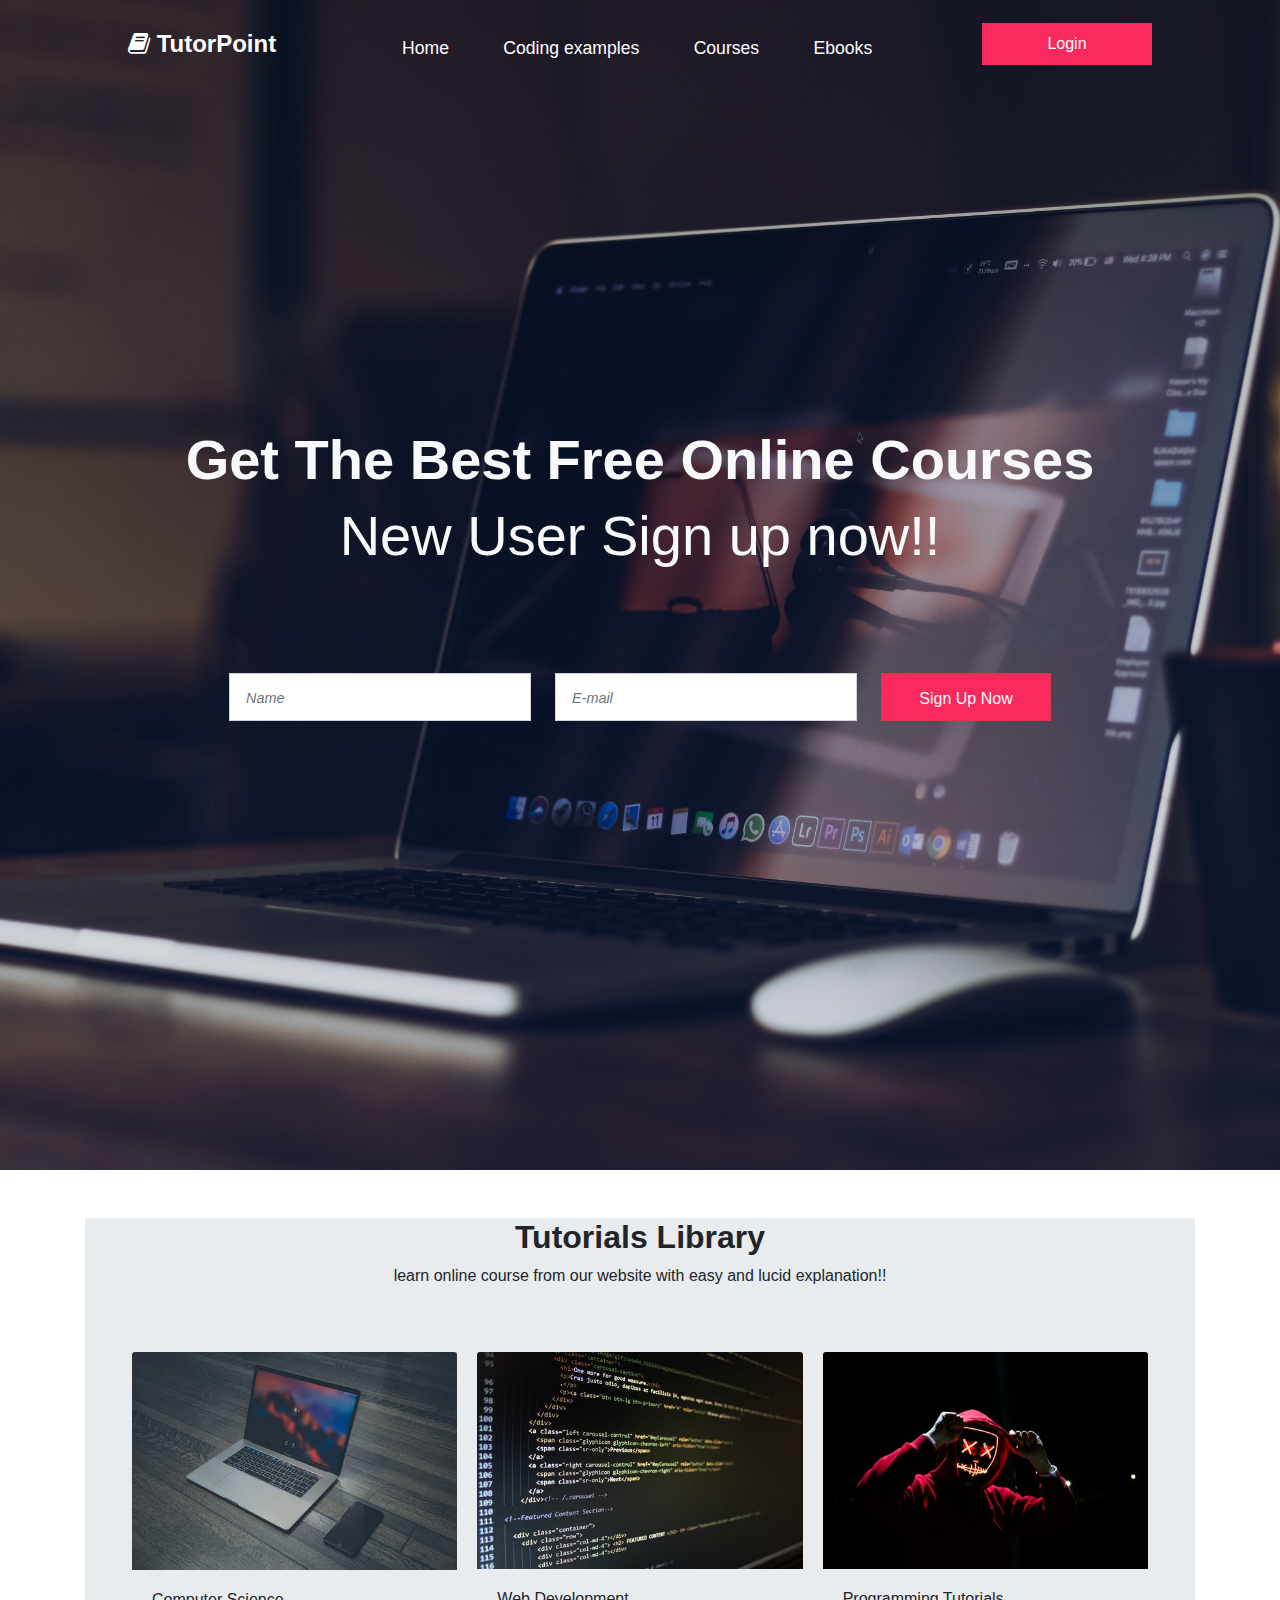
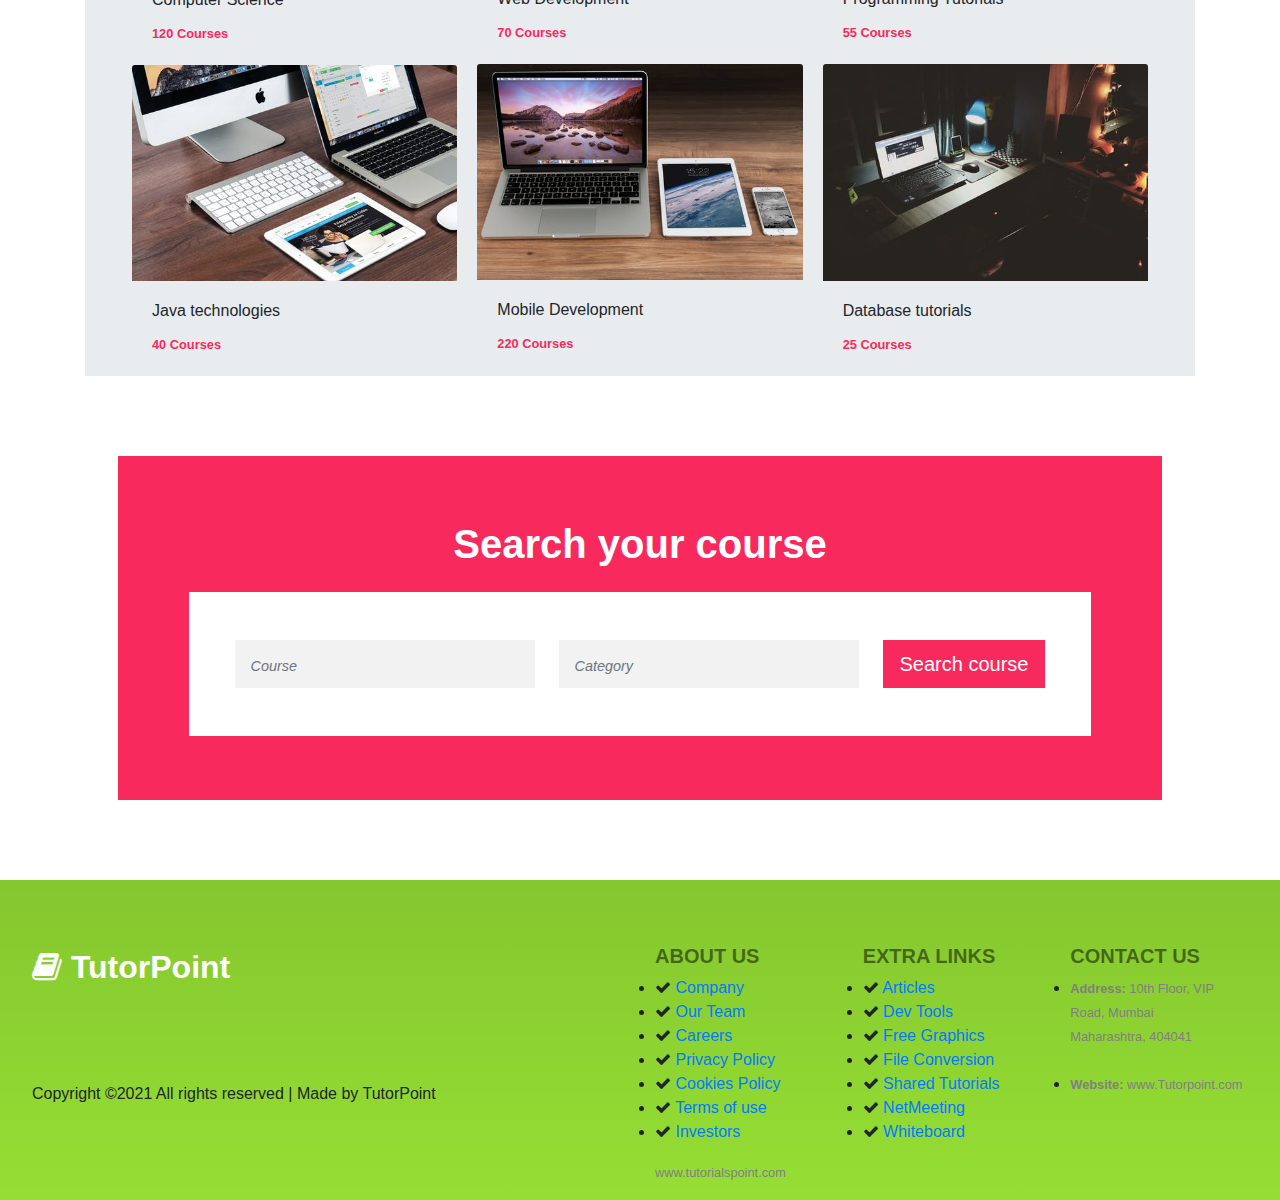
<file: index.html>
<!DOCTYPE html>
<html>
    <head>
        <title>Tutorpoint</title>
        <meta charset="utf-8">
        <meta name="viewport" content="width=device-width, initial-scale=1">
        <link rel="stylesheet" href="https://use.fontawesome.com/releases/v5.7.0/css/all.css" integrity="sha384-lZN37f5QGtY3VHgisS14W3ExzMWZxybE1SJSEsQp9S+oqd12jhcu+A56Ebc1zFSJ" crossorigin="anonymous">
        <link rel="stylesheet" href="https://maxcdn.bootstrapcdn.com/bootstrap/4.5.2/css/bootstrap.min.css">
        <link rel="stylesheet" href="https://cdnjs.cloudflare.com/ajax/libs/font-awesome/4.7.0/css/font-awesome.min.css">
        <script src="https://ajax.googleapis.com/ajax/libs/jquery/3.5.1/jquery.min.js"></script>
        <script src="https://cdnjs.cloudflare.com/ajax/libs/popper.js/1.16.0/umd/popper.min.js"></script>
        <script src="https://maxcdn.bootstrapcdn.com/bootstrap/4.5.2/js/bootstrap.min.js"></script>
        <link rel="stylesheet" href="style.css">
    </head>
    <body>
        <header>
            <nav class="navbar navbar-expand-md navbar-dark fixed-top">
                <h1 class="navbar-brand"><i class="fa fa-book"></i> TutorPoint</h1>
                <button class="navbar-toggler" type="button" data-toggle="collapse" data-target="#mycontent" aria-controls="mycontent" aria-expanded="false" aria-label="Toggle navigation">
                    <span class="navbar-toggler-icon"></span> 
                </button>
                <div class="collapse navbar-collapse" id="mycontent">
                    <ul class="navbar-nav mx-auto">
                        <li class="nav-item">
                            <a class="nav-link" href="index.html">Home</a>
                        </li>
                        <li class="nav-item">
                            <a class="nav-link" href="codingexample.html">Coding examples</a>
                        </li>
                        <li class="nav-item">
                            <a class="nav-link" href="courses.html">Courses</a>
                        </li>
                        <li class="nav-item">
                            <a class="nav-link" href="ebooks.html">Ebooks</a>
                        </li>
                    </ul>
                    <form>
                    <button class="btn text-white rounded-0 mb-2" formaction="ebooks.html" type="submit">Login</button>
                    </form>
                </div>
            </nav>

            <div class="vid">
                <div class="jumbotron">
                <div class="container">
                    <h2 class="text-light display-4 font-weight-bold">Get The Best Free Online Courses</h2>
                    <h2 class="text-light display-4">New User Sign up now!!</h2>
                </div>
                </div>
                <form class="form-inline input-group-lg btn-group-lg">
                    <input type="text" class="font-italic form-control rounded-0 mb-2 mr-sm-4" placeholder="Name" id="name">
                    <input type="email" class="font-italic form-control rounded-0 mb-2 mr-sm-4" placeholder="E-mail" id="email">
                    <button type="submit" class="btn btn-danger rounded-0 mb-2"><small>Sign Up Now</small></button>
                </form>
            </div>
        </header>

        <div class="container py-5">
            <div class="jumbotron">
            <div class="container text-center mt-0">
                <h2 class="font-weight-bold">Tutorials Library</h2>
                <p>learn online course from our website with easy and lucid explanation!!</p>
            </div>
            
            <div class="container-fluid pt-5">
            <div class="card-columns">
              <div class="card mb-0">
                <img class="card-img-top img-fluid" src="cs.jpeg">
                <div class="card-body">
                  <h6 class="card-title">Computer Science</h6>
                  <small class="card-text font-weight-bold">120 Courses</small>
                </div>
              </div>
              <div class="card mb-0">
                <img class="card-img-top" src="jt.jpeg">
                <div class="card-body">
                  <h6 class="card-title">Java technologies</h6>
                  <small class="card-text font-weight-bold">40 Courses</small>
                </div>
              </div>
              <div class="card mb-0">
                <img class="card-img-top" src="wd.jpeg">
                <div class="card-body">
                  <h6 class="card-title">Web Development</h6>
                  <small class="card-text font-weight-bold">70 Courses</small>
                </div>
              </div>
              <div class="card mb-0">
                <img class="card-img-top" src="md.jpg">
                <div class="card-body">
                  <h6 class="card-title">Mobile Development</h6>
                  <small class="card-text font-weight-bold">220 Courses</small>
                </div>
              </div>
              <div class="card mb-0">
                <img class="card-img-top" src="pt.jpeg">
                <div class="card-body">
                  <h6 class="card-title">Programming Tutorials</h6>
                  <small class="card-text font-weight-bold">55 Courses</small>
                </div>
              </div>
              <div class="card mb-0">
                <img class="card-img-top" src="dt.jpeg">
                <div class="card-body">
                  <h6 class="card-title">Database tutorials</h6>
                  <small class="card-text font-weight-bold">25 Courses</small>
                </div>
              </div>
            </div>
            </div>
            </div>
        </div>

        <div class="sel">
        <div class="container pb-5 px-5">
            <div class="jumbotron">
                <h1 class="font-weight-bold text-md-center pb-3" style="color: white;">Search your course</h1>
                <div class="container mb-0">
                    <form class="form-inline input-group-lg btn-group-lg bg-white align-content-center mx-4 mb-0">
                        <input type="text" class="font-italic rounded-0 form-control my-5 mr-sm-4" placeholder="Course" id="course">
                        <input type="text" class="font-italic rounded-0 form-control my-5 mr-sm-4" placeholder="Category" id="category">
                        <button type="submit" class="btn rounded-0">Search course</button>
                    </form>
                </div>
            </div>
        </div>
        </div>

        <footer class="page-footer">
            <div class="jumbotron text-md-left mb-0 rounded-0">
            <div class="row">
                <div class="col-md-6"> 
                <h2 class="font-weight-bold mt-1 mb-4" style="color: white;"><i class="fa fa-book"></i> TutorPoint</h2>
                <div class="icons pt-5">
                <a class="fb">
                    <i class="fab fa-facebook-f"></i>
                </a>
                <a class="tw">
                    <i class="fab fa-twitter"></i>
                </a>
                <a class="go">
                    <i class="fab fa-google"></i>
                </a>
                </div>
                <p class="pb-5">Copyright ©2021 All rights reserved | Made by TutorPoint</p>
                </div>

                <div class="col-md-2 mx-auto">
                <h5 class="font-weight-bold text-uppercase text-black-50">About us</h5>
                <ul>
                    <li>
                    <i class="fa fa-check"></i>
                    <a href=".index.html"> Company</a>
                    </li>
                    <li>
                        <i class="fa fa-check"></i>
                    <a href="index.html"> Our Team</a>
                    </li>
                    <li>
                        <i class="fa fa-check"></i>
                    <a href="index.html"> Careers</a>
                    </li>
                    <li>
                        <i class="fa fa-check"></i>
                    <a href="index.html"> Privacy Policy</a>
                    </li>
                    <li>
                        <i class="fa fa-check"></i>
                    <a href="index.html"> Cookies Policy</a>
                    </li>
                    <li>
                        <i class="fa fa-check"></i>
                    <a href="index.html"> Terms of use</a>
                    </li>
                    <li>
                        <i class="fa fa-check"></i>
                    <a href="index.html"> Investors</a>
                    </li>
                </ul>
                <p style="color: gray;"><small>www.tutorialspoint.com</small></p>
                </div>
                
                <div class="col-md-2 mx-auto">
                <h5 class="font-weight-bold text-uppercase text-black-50">Extra links</h5>
                <ul>
                    <li>
                        <i class="fa fa-check"></i>
                    <a href="index.html"> Articles</a>
                    </li>
                    <li>
                        <i class="fa fa-check"></i>
                    <a href="index.html"> Dev Tools</a>
                    </li>
                    <li>
                        <i class="fa fa-check"></i>
                    <a href="index.html"> Free Graphics</a>
                    </li>
                    <li>
                        <i class="fa fa-check"></i>
                    <a href="index.html"> File Conversion</a>
                    </li>
                    <li>
                        <i class="fa fa-check"></i>
                    <a href="index.html"> Shared Tutorials</a>
                    </li>
                    <li>
                        <i class="fa fa-check"></i>
                    <a href="index.html"> NetMeeting</a>
                    </li>
                    <li>
                        <i class="fa fa-check"></i>
                    <a href="index.html"> Whiteboard</a>
                    </li>
                </ul>
                </div>

                <div class="col-md-2 mx-auto">
                <h5 class="font-weight-bold text-uppercase text-black-50">Contact us</h5>
                <ul>
                    <li>
                        <small>
                            <strong>Address: </strong>10th Floor, VIP<br>Road, Mumbai<br>Maharashtra, 404041
                        </small>
                    </li><br>
                    <li>
                        <small>
                            <strong>Website: </strong>www.Tutorpoint.com
                        </small>
                    </li>
                </ul>
                </div>
            </div>
            </div>
        </footer>
    </body>
</html>
</file>
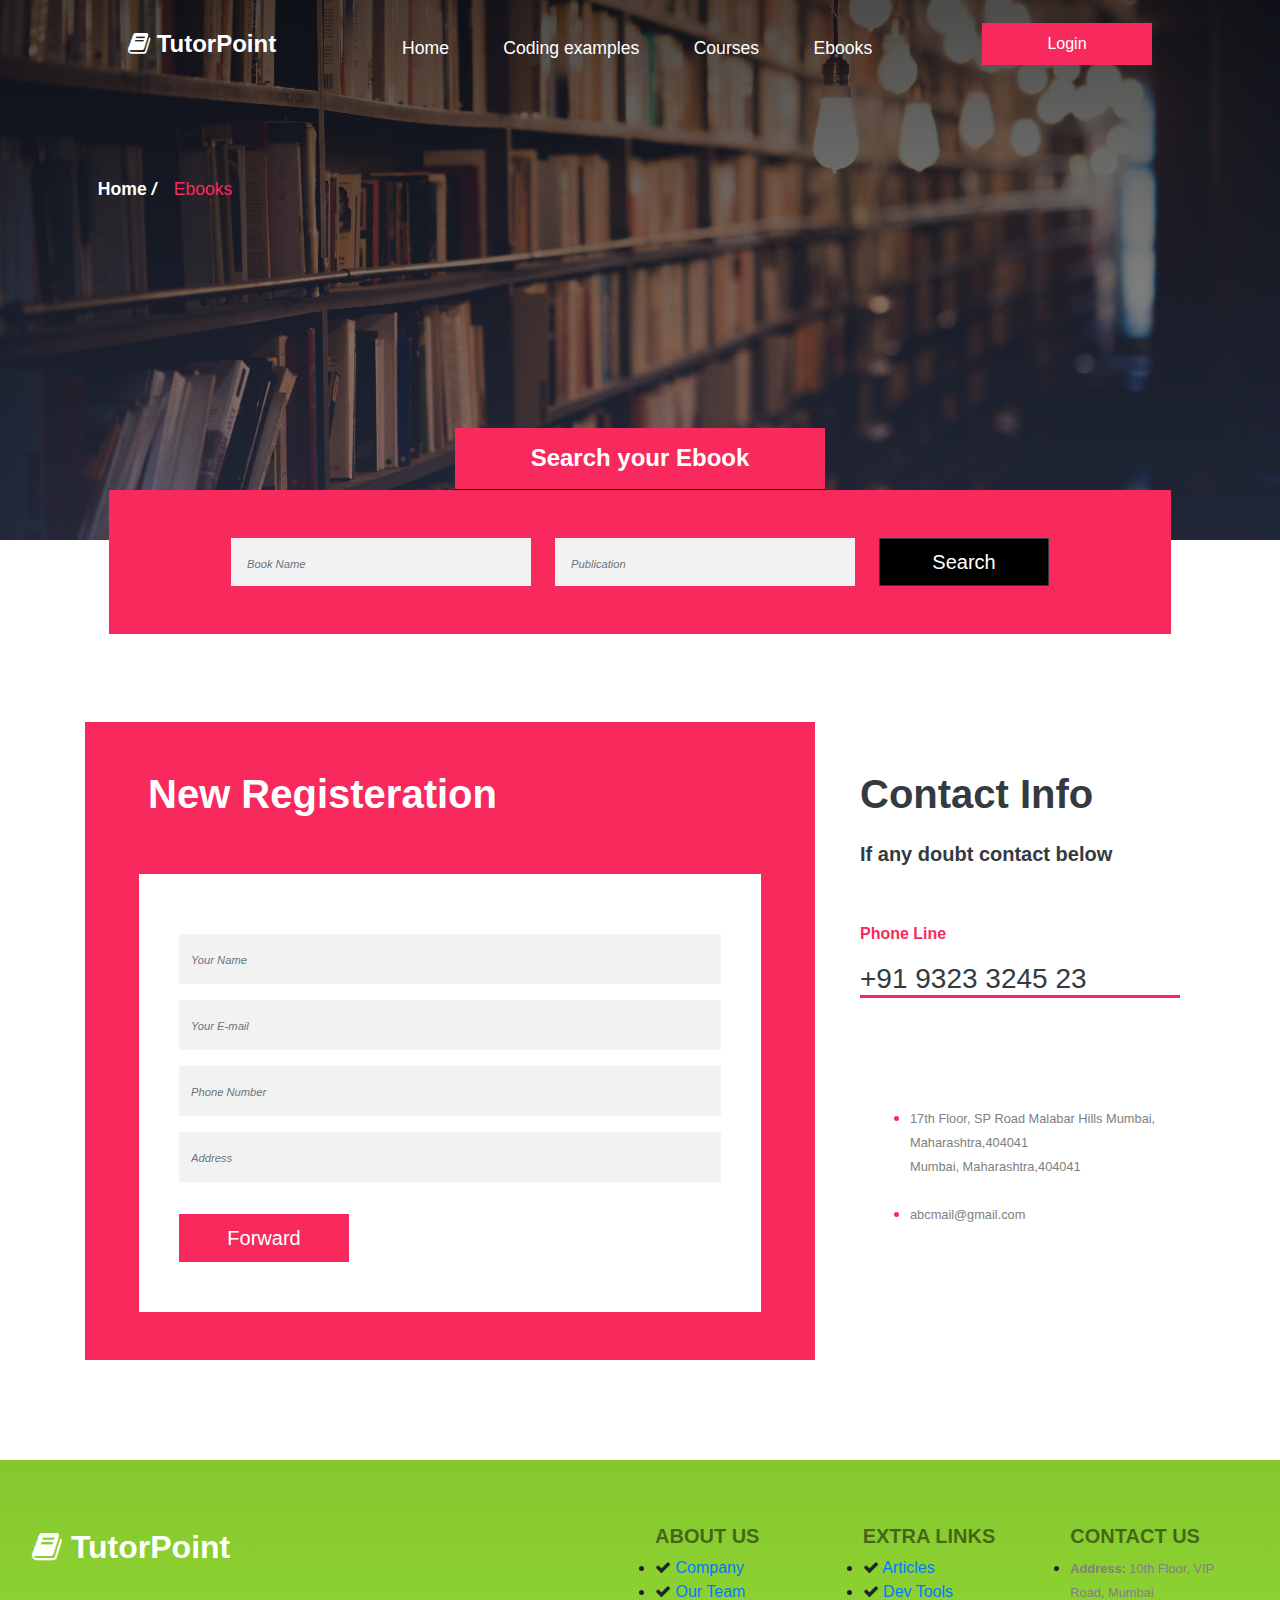
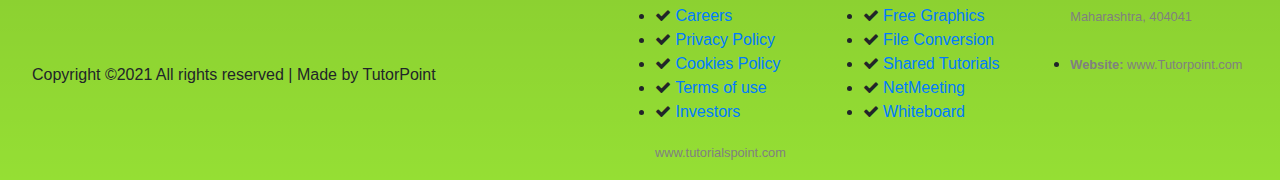
<file: ebooks.html>
<!DOCTYPE html>
<html>
    <head>
        <title>Tutorpoint</title>
        <meta charset="utf-8">
        <meta name="viewport" content="width=device-width, initial-scale=1">
        <link rel="stylesheet" href="https://use.fontawesome.com/releases/v5.7.0/css/all.css" integrity="sha384-lZN37f5QGtY3VHgisS14W3ExzMWZxybE1SJSEsQp9S+oqd12jhcu+A56Ebc1zFSJ" crossorigin="anonymous">
        <link rel="stylesheet" href="https://maxcdn.bootstrapcdn.com/bootstrap/4.5.2/css/bootstrap.min.css">
        <link rel="stylesheet" href="https://cdnjs.cloudflare.com/ajax/libs/font-awesome/4.7.0/css/font-awesome.min.css">
        <script src="https://ajax.googleapis.com/ajax/libs/jquery/3.5.1/jquery.min.js"></script>
        <script src="https://cdnjs.cloudflare.com/ajax/libs/popper.js/1.16.0/umd/popper.min.js"></script>
        <script src="https://maxcdn.bootstrapcdn.com/bootstrap/4.5.2/js/bootstrap.min.js"></script>
        <link rel="stylesheet" href="ebooks_style.css">
    </head>
    <body>
        <header>
            <nav class="navbar navbar-expand-md navbar-dark fixed-top">
                <h1 class="navbar-brand"><i class="fa fa-book"></i> TutorPoint</h1>
                <button class="navbar-toggler" type="button" data-toggle="collapse" data-target="#mycontent" aria-controls="mycontent" aria-expanded="false" aria-label="Toggle navigation">
                    <span class="navbar-toggler-icon"></span> 
                </button>
                <div class="collapse navbar-collapse" id="mycontent">
                    <ul class="navbar-nav mx-auto">
                        <li class="nav-item">
                            <a class="nav-link" href="index.html">Home</a>
                        </li>
                        <li class="nav-item">
                            <a class="nav-link" href="codingexample.html">Coding examples</a>
                        </li>
                        <li class="nav-item">
                            <a class="nav-link" href="courses.html">Courses</a>
                        </li>
                        <li class="nav-item">
                            <a class="nav-link" href="ebooks.html">Ebooks</a>
                        </li>
                    </ul>
                    <form>
                    <button class="btn text-white rounded-0 mb-2" type="submit">Login</button>
                    </form>
                </div>
            </nav>
            <div class="sel">
                <div class="container">
                    <div id="oneline">
                    <a href="#">Home <i>/</i></a>
                    <p style="color: rgb(248, 41, 93);"> Ebooks</p>
                    </div>
                </div>
            </div>
        </header>

        <div class="sel2">
            <div class="x">
                <div class="container">
                <h4 class="heading font-weight-bold text-md-center py-3 mt-5">Search your Ebook</h4>
                </div>
                </div>
        <div class="container">
            <form class="form-inline input-group-lg btn-group-lg align-content-center mx-4 mb-0">
                <input type="text" class="font-italic rounded-0 form-control my-5 mr-sm-4" placeholder="Book Name" id="code">
                <input type="text" class="font-italic rounded-0 form-control my-5 mr-sm-4" placeholder="Publication" id="publication">
                <button type="submit" class="btn btn-dark text-white rounded-0 my-4">Search</button>
            </form>
        </div>
        </div>

        <div class="ebookform">
            <div class="container">
            <div class="row">
                <div class="col-md-8">
                        <div class="container pb-5 my-5">
                                <h1 class="font-weight-bold text-md-left py-5 px-5" style="color: white;">New Registeration</h1>
                                <div class="container">
                                    <form class="input-group-lg btn-group-lg bg-white align-content-center mx-4">
                                        <div class="form-group">
                                            <input type="text" class="font-italic rounded-0 form-control" placeholder="Your Name" id="name">
                                        </div>
                                            <div class="form-group">
                                        <input type="email" class="font-italic rounded-0 form-control" placeholder="Your E-mail" id="email">
                                        </div>
                                        <div class="form-group">
                                            <input type="number" class="font-italic rounded-0 form-control" placeholder="Phone Number" id="phone">
                                        </div>
                                        <div class="form-group">
                                            <input type="text" class="font-italic rounded-0 form-control" placeholder="Address" id="address">
                                        </div>    
                                        <button type="submit" class="btn rounded-0 mt-3">Forward</button>
                                    </form>
                                </div>
                        </div>
                </div>
                <div class="col-md-4">
                    <div class="sec">
                        <div class="container pb-5 my-5">
                            <h1 class="font-weight-bold text-dark text-md-left pt-5 pb-3">Contact Info</h1>
                            <h5 class="text-dark pb-5"><strong>If any doubt contact below</strong></h5>
                            <p class="font-weight-bold" style="color: rgb(248, 41, 93);">Phone Line</p>
                            <h3 class="text-dark">+91 9323 3245 23</h3>
                            <div class="container">
                            <ul>
                                <li><small>17th Floor, SP Road Malabar Hills Mumbai, Maharashtra,404041<br>
                                    Mumbai, Maharashtra,404041</small></li><br>
                                <li><small>abcmail@gmail.com</small></li>
                            </ul>
                            <div class="icons pt-5">
                                <a class="pi">
                                    <i class="fab fa-pinterest"></i>
                                </a>
                                <a class="fb">
                                    <i class="fab fa-facebook-f"></i>
                                </a>
                                <a class="tw">
                                    <i class="fab fa-twitter"></i>
                                </a>
                                <a class="go">
                                    <i class="fab fa-google"></i>
                                </a>
                                <a class="be">
                                    <i class="fab fa-behance"></i>
                                </a>
                                <a class="li">
                                    <i class="fab fa-linkedin-in"></i>
                                </a>
                                </div>
                            </div>
                        </div>
                    </div>
                </div>
            </div>
            </div>
        </div>

        <footer class="page-footer">
            <div class="jumbotron text-md-left mb-0 rounded-0">
            <div class="row">
                <div class="col-md-6"> 
                <h2 class="font-weight-bold mt-1 mb-4" style="color: white;"><i class="fa fa-book"></i> TutorPoint</h2>
                <div class="icons pt-5">
                <a class="fb">
                    <i class="fab fa-facebook-f"></i>
                </a>
                <a class="tw">
                    <i class="fab fa-twitter"></i>
                </a>
                <a class="go">
                    <i class="fab fa-google"></i>
                </a>
                </div>
                <p class="pb-5">Copyright ©2021 All rights reserved | Made by TutorPoint</p>
                </div>

                <div class="col-md-2 mx-auto">
                <h5 class="font-weight-bold text-uppercase text-black-50">About us</h5>
                <ul>
                    <li>
                    <i class="fa fa-check"></i>
                    <a href="index.html"> Company</a>
                    </li>
                    <li>
                        <i class="fa fa-check"></i>
                    <a href="index.html"> Our Team</a>
                    </li>
                    <li>
                        <i class="fa fa-check"></i>
                    <a href="index.html"> Careers</a>
                    </li>
                    <li>
                        <i class="fa fa-check"></i>
                    <a href="index.html"> Privacy Policy</a>
                    </li>
                    <li>
                        <i class="fa fa-check"></i>
                    <a href="index.html"> Cookies Policy</a>
                    </li>
                    <li>
                        <i class="fa fa-check"></i>
                    <a href="index.html"> Terms of use</a>
                    </li>
                    <li>
                        <i class="fa fa-check"></i>
                    <a href="index.html"> Investors</a>
                    </li>
                </ul>
                <p style="color: gray;"><small>www.tutorialspoint.com</small></p>
                </div>
                
                <div class="col-md-2 mx-auto">
                <h5 class="font-weight-bold text-uppercase text-black-50">Extra links</h5>
                <ul>
                    <li>
                        <i class="fa fa-check"></i>
                    <a href="index.html"> Articles</a>
                    </li>
                    <li>
                        <i class="fa fa-check"></i>
                    <a href="index.html"> Dev Tools</a>
                    </li>
                    <li>
                        <i class="fa fa-check"></i>
                    <a href="index.html"> Free Graphics</a>
                    </li>
                    <li>
                        <i class="fa fa-check"></i>
                    <a href="index.html"> File Conversion</a>
                    </li>
                    <li>
                        <i class="fa fa-check"></i>
                    <a href="index.html"> Shared Tutorials</a>
                    </li>
                    <li>
                        <i class="fa fa-check"></i>
                    <a href="index.html"> NetMeeting</a>
                    </li>
                    <li>
                        <i class="fa fa-check"></i>
                    <a href="index.html"> Whiteboard</a>
                    </li>
                </ul>
                </div>

                <div class="col-md-2 mx-auto">
                <h5 class="font-weight-bold text-uppercase text-black-50">Contact us</h5>
                <ul>
                    <li>
                        <small>
                            <strong>Address: </strong>10th Floor, VIP<br>Road, Mumbai<br>Maharashtra, 404041
                        </small>
                    </li><br>
                    <li>
                        <small>
                            <strong>Website: </strong>www.Tutorpoint.com
                        </small>
                    </li>
                </ul>
                </div>
            </div>
            </div>
        </footer>
    </body>
</html>
</file>
<file: style.css>
*{
    margin: 0;
    padding: 0;
    font-family: Arial, Helvetica, sans-serif;
}
html{
    scroll-behavior: smooth;
}
header{
    width: 100%;
    height: 130vh;
    background: linear-gradient(rgba(0,0,0,0.3),rgba(0,0,0,0.1)), url(cover.jpg) no-repeat center;
    background-size: cover;
}
.navbar {
    padding: 1.3rem 8rem;
    position: relative;
}
.navbar .navbar-brand{
    font-size: 1.5rem;
    font-weight: 700;
}
#mycontent > ul > li:nth-child(n) > a{
    color: white;
    font-size: 1.1rem;
    padding: 0 1.7rem;
}
#mycontent > ul > li:nth-child(n) > a:hover, #mycontent > ul > li:nth-child(n) > a:hover{
    color: rgb(248, 41, 93);
}
#mycontent form button{
    font-weight: 400;
    padding: 0.5rem 1.5rem;
    width: 170px;
    background-color: rgb(248, 41, 93);
}
.vid{
    width: 100%;
    height: 100vh;
    display: flex;
    flex-direction: column;
    justify-content: center;
    align-content: center;
    text-align: center;
}
.vid .jumbotron{
    background: rgba(0,0,0,0.0001);
    border-radius: 0px!important;
}
.vid .form-inline{
    position: relative;
    justify-content: center;
    align-content: center;   
}
.vid .form-inline input::placeholder{
    font-size: 0.9rem;
}
.vid .form-inline button{
    width: 170px;
    background-color: rgb(248, 41, 93);
}
.container .jumbotron{
    border-radius: 0px!important;
}
body > div > div > div.container-fluid > div > div:nth-child(n){
    border: none;
    background: rgba(0,0,0,0.0001);   
}
body > div > div > div.container-fluid.pt-5 > div > div:nth-child(n) > div > small{
    color: rgb(248, 41, 93);
}
body > div > div > div.container-fluid.pt-5 > div > div:nth-child(n):hover{
    background-color: rgb(248, 41, 93);
    color: white;
}
body > div > div > div.container-fluid.pt-5 > div > div:nth-child(n):hover > div > small{
    color: white;
}
body > div.container.py-5 > div{
    padding-bottom: 0;
    padding-top: 0;
}
.sel .container .jumbotron{
    background-color: rgb(248, 41, 93);
}
.sel .form-inline{
    justify-content: center;
    align-content: center;
}
.sel button{
    background-color: rgb(248, 41, 93);
    color: white;
}
.sel button:hover{
    color: white;
}
.sel input{
    background: #f2f2f2;
    box-sizing: border-box;
    outline: none;
    border: none;
}
.sel input::placeholder{
    font-size: 0.9rem;
}
.sel input:focus{
    border-bottom: 2px solid rgb(248, 41, 93);
}
footer .jumbotron{
    background: linear-gradient(rgba(0,0,0,0.2),rgba(0,0,0,0.1)), rgb(166, 248, 58);
    padding-bottom: 0;
}
li a{
    text-decoration: none;
}
li a:hover{
    color:red;
    text-decoration: none;
}
body > footer > div > div > div:nth-child(4) > ul > li > small{
    color: grey;
}
</file>
<file: ebooks_style.css>
*{
    margin: 0;
    padding: 0;
    font-family: Arial, Helvetica, sans-serif;
}
html{
    scroll-behavior: smooth;
}
header{
    width: 100%;
    height: 60vh;
    background: linear-gradient(rgba(0,0,0,0.7),rgba(0,0,0,0.3)), url(ebooks.jpg) no-repeat center;
    background-size: cover;
}
.navbar {
    padding: 1.3rem 8rem;
    position: relative;
}
.navbar .navbar-brand{
    font-size: 1.5rem;
    font-weight: 700;
}
#mycontent > ul > li:nth-child(n) > a{
    color: white;
    font-size: 1.1rem;
    padding: 0 1.7rem;
}
#mycontent > ul > li:nth-child(n) > a:hover, #mycontent > ul > li:nth-child(n) > a:hover{
    color: rgb(248, 41, 93);
}
#mycontent form button{
    font-weight: 400;
    padding: 0.5rem 1.5rem;
    width: 170px;
    background-color: rgb(248, 41, 93);
}
.sel #oneline a,
.sel #oneline p{
    display: inline;
    font-weight: 500;
    font-size: 1.1rem;
    padding-left: 0.8rem;
}
.sel #oneline{
    padding: 5rem 0;
}
.sel #oneline a{
    text-decoration: none;
    color: white;
    font-weight: bold;
}
.sel2{
    margin-top: -200px;
    padding: 40px;
}
.sel2 .form-inline{
    justify-content: center;
    align-content: center;
    background-color: rgb(248, 41, 93);
}
.sel2 button{
    font-weight: 200;
    padding: 0.5rem 1.5rem;
    width: 170px;
    background-color: black;
}
.sel2 button:hover{
    color: white;
}
.sel2 input{
    background: #f2f2f2;
    box-sizing: border-box;
    outline: none;
    border: none;
}
.sel2 input::placeholder{
    font-size: 0.7rem;
}
.sel2 .x .container{
    width: 400px;
}
.sel2 .x .container h4{
    color: white;
    border-bottom: 1px solid black;
    background-color: rgb(248, 41, 93);
    margin-bottom: 0;
}
.ebookform .container .col-md-8 .container{
    background-color: rgb(248, 41, 93);
}
.ebookform form{
    margin: auto;
    padding: 60px 40px;
    padding-bottom: 50px;
    justify-content: center;
    align-content: center;
}
.ebookform button{
    background-color: rgb(248, 41, 93);
    color: white;
    font-size: 0.5rem;
    width: 170px;
}
.ebookform button:hover{
    color: white;
}
.ebookform input{
    height: 50px;
    background: #f2f2f2;
    box-sizing: border-box;
    outline: none;
    border: none;
}
.ebookform input::placeholder{
    font-size: 0.7rem;
}
.ebookform input:focus{
    border-bottom: 2px solid rgb(248, 41, 93);
}
.ebookform .sec h3{
    border-bottom: 3px solid rgb(248, 41, 93);
}
.sec .container .container{
    padding: 100px 0 50px 50px;
}
.sec ul li{
    color: rgb(248, 41, 93);
}
.sec ul li small{
    color: grey;
}
.sec .icons a{
    color: grey;
    text-decoration: none;
    margin-right: 1.5rem;
}
footer .jumbotron{
    background: linear-gradient(rgba(0,0,0,0.2),rgba(0,0,0,0.1)), rgb(166, 248, 58);
    padding-bottom: 0;
}
footer li a{
    text-decoration: none;
}
footer li a:hover{
    color:red;
    text-decoration: none;
}
body > footer > div > div > div:nth-child(4) > ul > li > small{
    color: grey;
}
</file>
